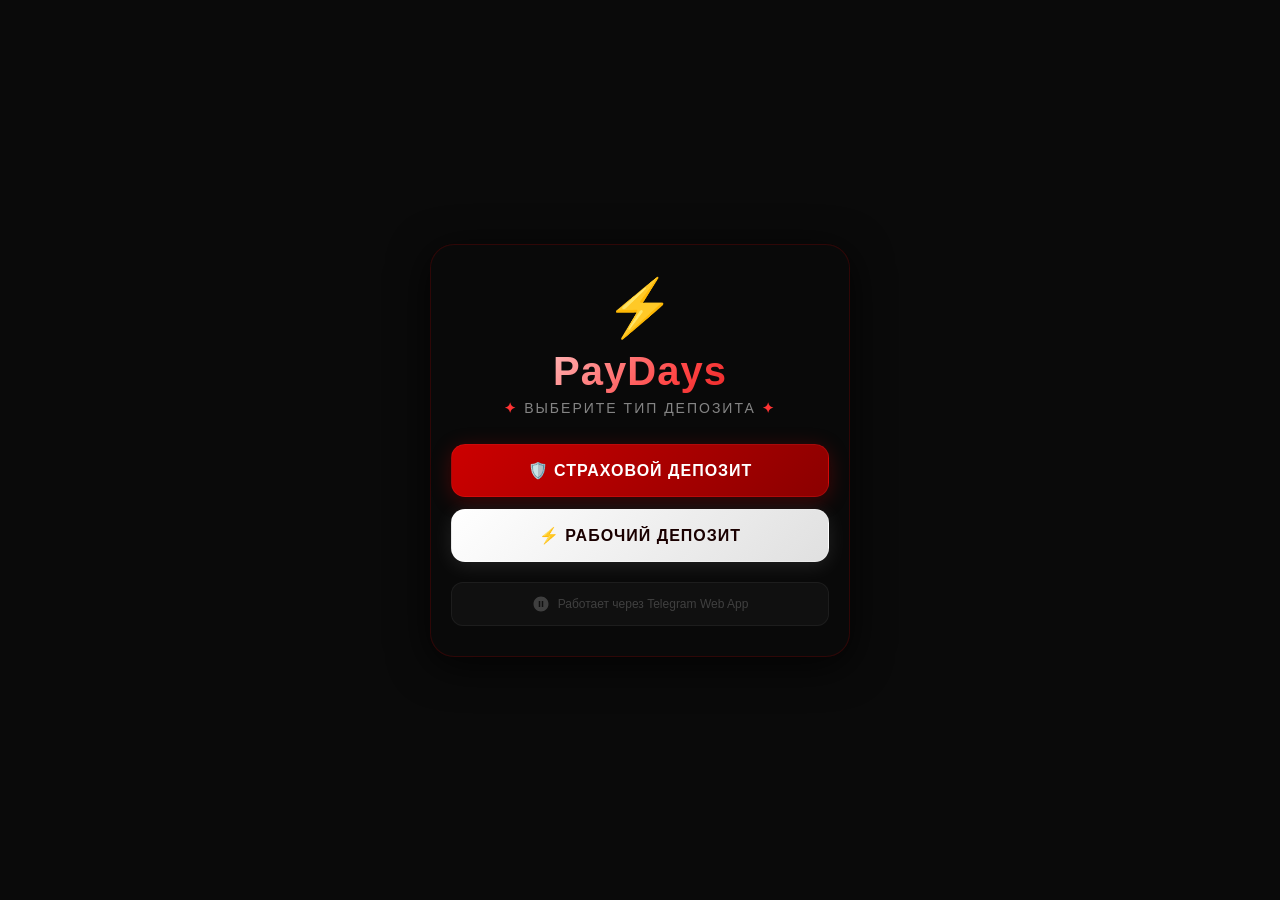
<file: templates/index.html>
<!DOCTYPE html>
<html>
<head>
    <meta charset="UTF-8">
    <meta name="viewport" content="width=device-width, initial-scale=1.0, maximum-scale=1.0, user-scalable=no">
    <title>PayDays</title>
    <script src="https://telegram.org/js/telegram-web-app.js"></script>
    <style>
        * { margin: 0; padding: 0; box-sizing: border-box; }
        body {
            font-family: -apple-system, 'Segoe UI', Arial, sans-serif;
            background: #0a0a0a;
            min-height: 100vh;
            display: flex;
            justify-content: center;
            align-items: center;
            padding: 16px;
            margin: 0;
        }

        /* Адаптация под Telegram */
        body.tg-theme {
            background: var(--tg-theme-bg-color, #0a0a0a);
            color: var(--tg-theme-text-color, #ffffff);
        }

        .container {
            max-width: 420px;
            width: 100%;
            text-align: center;
            padding: 30px 20px;
            background: rgba(10, 10, 10, 0.92);
            border: 1px solid rgba(200, 0, 0, 0.2);
            border-radius: 24px;
            box-shadow: 0 8px 40px rgba(0, 0, 0, 0.8);
            backdrop-filter: blur(10px);
            animation: fadeUp 0.5s ease-out;
        }

        @keyframes fadeUp {
            from { opacity: 0; transform: translateY(20px); }
            to { opacity: 1; transform: translateY(0); }
        }

        .logo {
            font-size: 56px;
            display: block;
            margin-bottom: 8px;
            animation: glow 2s ease-in-out infinite alternate;
        }

        @keyframes glow {
            0% { filter: drop-shadow(0 0 10px rgba(200, 0, 0, 0.3)); }
            100% { filter: drop-shadow(0 0 30px rgba(200, 0, 0, 0.7)); }
        }

        h1 {
            font-size: 40px;
            font-weight: 900;
            background: linear-gradient(135deg, #ffffff 0%, #ff4444 60%, #cc0000 100%);
            -webkit-background-clip: text;
            -webkit-text-fill-color: transparent;
            background-clip: text;
            letter-spacing: 1px;
            margin-bottom: 6px;
        }

        .subtitle {
            color: rgba(255, 255, 255, 0.5);
            font-size: 14px;
            letter-spacing: 2px;
            text-transform: uppercase;
            margin-bottom: 28px;
        }

        .subtitle span {
            color: #ff3333;
            font-weight: 700;
        }

        .buttons {
            display: flex;
            flex-direction: column;
            gap: 12px;
        }

        .btn {
            padding: 16px;
            border: none;
            border-radius: 14px;
            font-size: 16px;
            font-weight: 700;
            cursor: pointer;
            text-decoration: none;
            transition: all 0.3s;
            text-transform: uppercase;
            letter-spacing: 1px;
            width: 100%;
            display: inline-block;
            text-align: center;
        }

        .btn:active {
            transform: scale(0.96);
        }

        .btn-insurance {
            background: linear-gradient(135deg, #cc0000, #8b0000);
            color: #fff;
            box-shadow: 0 4px 20px rgba(200, 0, 0, 0.3);
            border: 1px solid rgba(255, 50, 50, 0.2);
        }

        .btn-insurance:hover {
            box-shadow: 0 6px 30px rgba(200, 0, 0, 0.5);
            transform: translateY(-2px);
        }

        .btn-working {
            background: linear-gradient(135deg, #ffffff, #e0e0e0);
            color: #1a0000;
            box-shadow: 0 4px 20px rgba(255, 255, 255, 0.1);
            border: 1px solid rgba(255, 255, 255, 0.2);
        }

        .btn-working:hover {
            box-shadow: 0 6px 30px rgba(255, 255, 255, 0.2);
            transform: translateY(-2px);
        }

        .stats {
            margin-top: 25px;
            padding-top: 20px;
            border-top: 1px solid rgba(200, 0, 0, 0.15);
            display: flex;
            justify-content: space-around;
        }

        .stat-item {
            color: rgba(255, 255, 255, 0.35);
            font-size: 11px;
            text-transform: uppercase;
            letter-spacing: 1px;
        }

        .stat-item strong {
            display: block;
            font-size: 20px;
            color: #ff3333;
            font-weight: 800;
            margin-top: 3px;
        }

        .telegram-hint {
            margin-top: 20px;
            padding: 12px;
            background: rgba(255, 255, 255, 0.03);
            border-radius: 12px;
            border: 1px solid rgba(255, 255, 255, 0.05);
            font-size: 12px;
            color: rgba(255, 255, 255, 0.2);
            display: flex;
            align-items: center;
            justify-content: center;
            gap: 8px;
        }

        .telegram-hint svg {
            width: 18px;
            height: 18px;
            fill: rgba(255, 255, 255, 0.2);
        }

        @media (max-width: 400px) {
            .container { padding: 20px 16px; }
            h1 { font-size: 32px; }
            .logo { font-size: 44px; }
            .btn { font-size: 14px; padding: 14px; }
            .stat-item strong { font-size: 17px; }
        }
    </style>
</head>
<body>
    <div class="container" id="app">
        <span class="logo">⚡</span>
        <h1>PayDays</h1>
        <div class="subtitle"><span>✦</span> Выберите тип депозита <span>✦</span></div>

        <div class="buttons">
            <a href="/deposit?type=insurance" class="btn btn-insurance">
                🛡️ Страховой депозит
            </a>
            <a href="/deposit?type=working" class="btn btn-working">
                ⚡ Рабочий депозит
            </a>
        </div>

        <div class="telegram-hint">
            <svg viewBox="0 0 24 24"><path d="M12 2C6.48 2 2 6.48 2 12s4.48 10 10 10 10-4.48 10-10S17.52 2 12 2zm-1 14H9V8h2v8zm4 0h-2V8h2v8z"/></svg>
            Работает через Telegram Web App
        </div>
    </div>

    <script>
        // Интеграция с Telegram
        if (window.Telegram && Telegram.WebApp) {
            const tg = Telegram.WebApp;
            tg.expand(); // Растягиваем на весь экран
            tg.ready();

            // Меняем тему под Telegram
            document.body.classList.add('tg-theme');
            document.body.style.setProperty('--tg-theme-bg-color', tg.themeParams.bg_color || '#0a0a0a');
            document.body.style.setProperty('--tg-theme-text-color', tg.themeParams.text_color || '#ffffff');

            // Обработка нажатий на кнопки через WebApp
            document.querySelectorAll('.btn').forEach(btn => {
                btn.addEventListener('click', function(e) {
                    tg.HapticFeedback.impactOccurred('medium');
                });
            });
        }
    </script>
</body>
</html>
</file>
